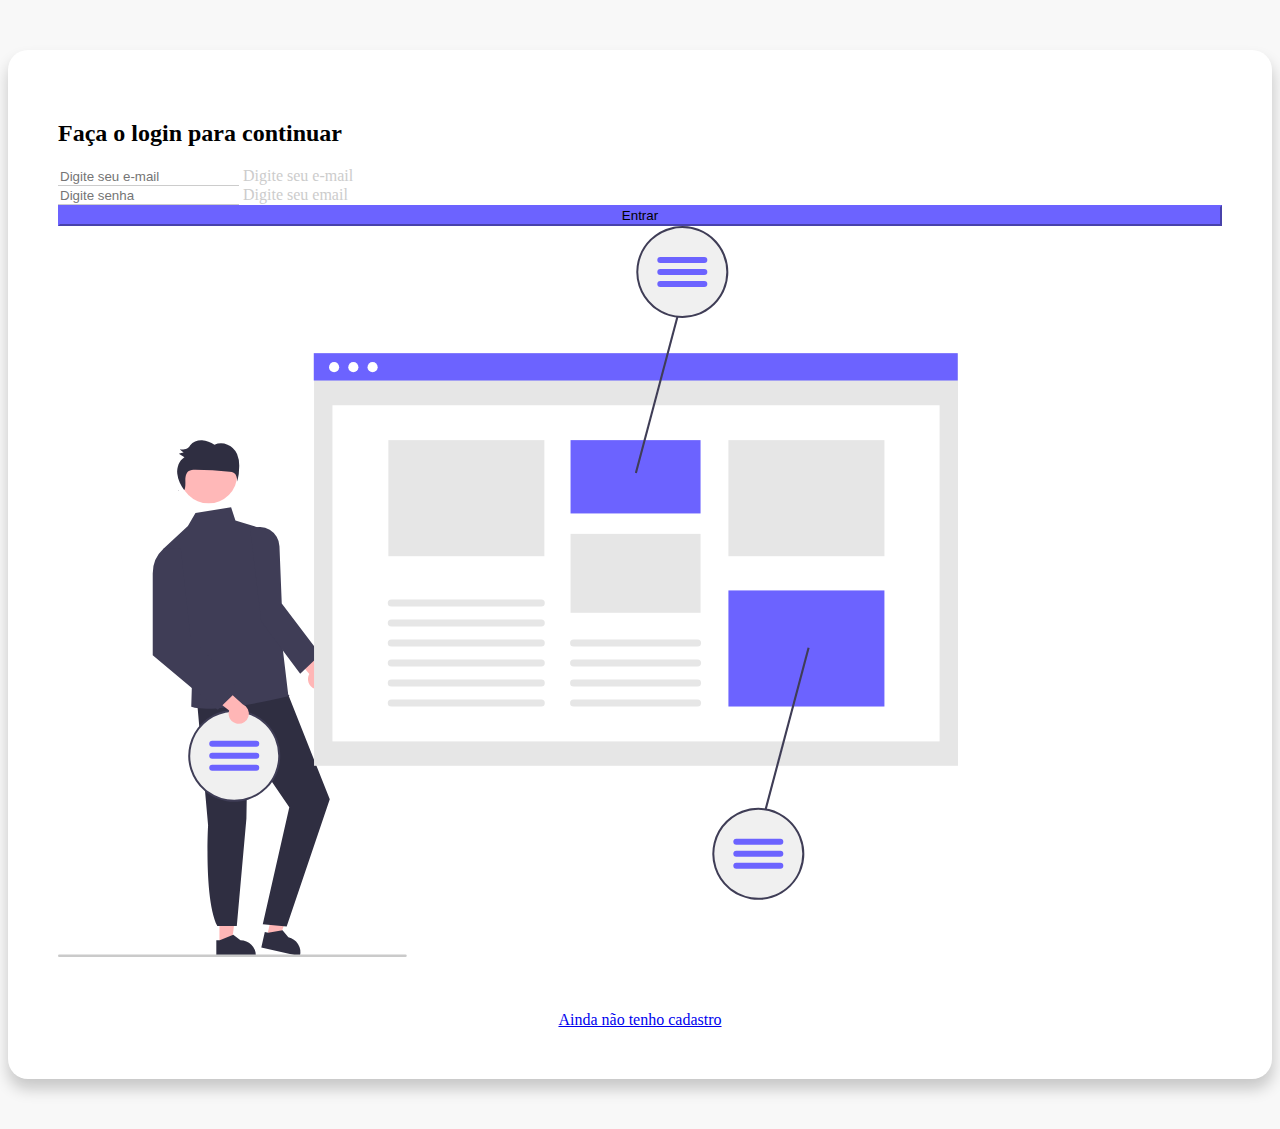
<file: index.html>
<!DOCTYPE html>
<html lang="pt-br" dir="ltr">
  <head>
    <meta name="viewport" content="width=device-width, initial-scale=1.0">
    <meta charset="utf-8">
    <title>Login</title>
    <link href="https://cdn.jsdelivr.net/npm/bootstrap@5.0.2/dist/css/bootstrap.min.css" rel="stylesheet" integrity="sha384-EVSTQN3/azprG1Anm3QDgpJLIm9Nao0Yz1ztcQTwFspd3yD65VohhpuuCOmLASjC" crossorigin="anonymous">
    <link rel="stylesheet" href="css/style.css">
    <script src="https://cdn.jsdelivr.net/npm/bootstrap@5.0.2/dist/js/bootstrap.bundle.min.js" integrity="sha384-MrcW6ZMFYlzcLA8Nl+NtUVF0sA7MsXsP1UyJoMp4YLEuNSfAP+JcXn/tWtIaxVXM" crossorigin="anonymous" defer></script>
  </head>
  <body>
    <div class="container coll 11 col-md-9" id="form-container">
      <div class="row align-items-center gx-5">
        <div class="col-md-6 order-md-2">
          <h2>Faça o login para continuar</h2>
          <form>
            <div class="form-floating mb-3">
              <input type="email" id="email" name="email" class="form-control" placeholder="Digite seu e-mail">
              <label for="email" class="form-label">Digite seu e-mail</label>
            </div>
            <div class="form-floating mb-3">
              <input type="password" id="password" name="password" class="form-control" placeholder="Digite senha">
              <label for="password" class="form-label">Digite seu email</label>
            </div>
            <button type="submit" name="button" class="btn btn-primary">Entrar</button>
          </form>
        </div>
        <div class="col-md-6 order-md-1">
          <div class="col-12">
            <img src="img/img1.svg" class="img-fluid" alt="">
          </div>
          <div class="col-12" id="link-container">
            <a href="register.html">Ainda não tenho cadastro</a>
          </div>
        </div>
      </div>
    </div>
  </body>
</html>
</file>
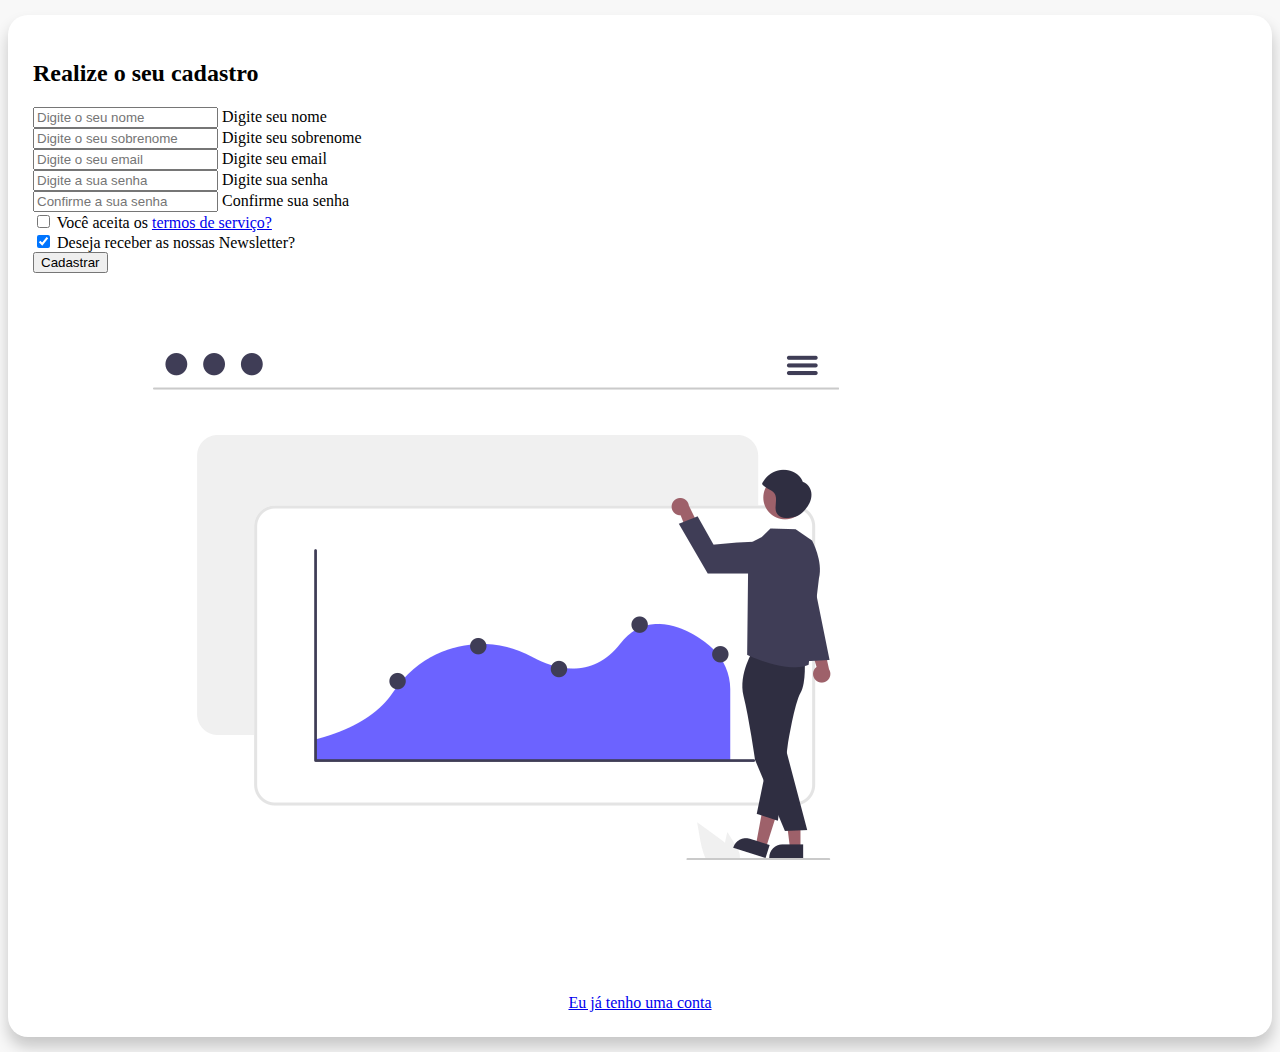
<file: register.html>
<!DOCTYPE html>
<html lang="pt-br" dir="ltr">
  <head>
    <meta name="viewport" content="width=device-width, initial-scale=1.0">
    <meta charset="utf-8">
    <title>Registre</title>
    <link href="https://cdn.jsdelivr.net/npm/bootstrap@5.0.2/dist/css/bootstrap.min.css" rel="stylesheet" integrity="sha384-EVSTQN3/azprG1Anm3QDgpJLIm9Nao0Yz1ztcQTwFspd3yD65VohhpuuCOmLASjC" crossorigin="anonymous">
    <link rel="stylesheet" href="css/style.css">
    <script src="https://cdn.jsdelivr.net/npm/bootstrap@5.0.2/dist/js/bootstrap.bundle.min.js" integrity="sha384-MrcW6ZMFYlzcLA8Nl+NtUVF0sA7MsXsP1UyJoMp4YLEuNSfAP+JcXn/tWtIaxVXM" crossorigin="anonymous" defer></script>
  </head>
  <body>
    <div class="container col-11 col-md-9" id="form-container2">
      <div class="row gx-5">
        <div class="col-md-6">
          <h2>Realize o seu cadastro</h2>
          <form>
            <div class="form-floating mb-3">
              <input type="text" class="form-control" name="name" id="name" placeholder="Digite o seu nome">
              <label for="name" class="form-label">Digite seu nome</label>
            </div>
            <div class="form-floating mb-3">
              <input type="text" class="form-control" name="lastname" id="lastname" placeholder="Digite o seu sobrenome">
              <label for="lastname" class="form-label">Digite seu sobrenome</label>
            </div>
            <div class="form-floating mb-3">
              <input type="email" class="form-control" name="email" id="email" placeholder="Digite o seu email">
              <label for="email" class="form-label">Digite seu email</label>
            </div>
            <div class="form-floating mb-3">
              <input type="password" class="form-control" name="password" id="password" placeholder="Digite a sua senha">
              <label for="password" class="form-label">Digite sua senha</label>
            </div>
            <div class="form-floating mb-3">
              <input type="confirmpassword" class="form-control" name="confirmpassword" id="confirmpassword" placeholder="Confirme a sua senha">
              <label for="confirmpassword" class="form-label">Confirme sua senha</label>
            </div>
            <div class="mb-3">
              <div class="form-check mb-2">
                <input type="checkbox" class="form-check-input" value="" id="agree-form" name="agree-form">
                <label for="agree-form" class="form-check-label">Você aceita os <a href="#">termos de serviço?</a></label>
              </div>
              <div class="form-check mb-2">
                <input type="checkbox" class="form-check-input" value="" id="newsletter" name="newsletter" checked>
                <label for="newsletter" class="form-check-label">Deseja receber as nossas Newsletter?</label>
              </div>
            </div>
            <button type="submit" name="button" class="btn btn-primary">Cadastrar</button>
          </form>
        </div>
        <div class="col-md-6">
          <div class="row align-items-center">
            <div class="col-12">
              <img src="img/img2.png" class="img-fluid" alt="">
            </div>
            <div class="col-12" id="link-container">
              <a href="index.html">Eu já tenho uma conta</a>
            </div>
          </div>
        </div>
      </div>
    </div>
  </body>
</html>
</file>
<file: css/style.css>
body {
  background-color: #f8f8f8;
}

#form-container {
  background-color: #FFF;
  border-radius: 20px;
  box-shadow: .5px 10px 15px rgba(0, 0, 0, 0.2);
  margin: 25px auto;
  padding: 25px;
}

#form-container2 {
  background-color: #FFF;
  border-radius: 20px;
  box-shadow: .5px 10px 15px rgba(0, 0, 0, 0.2);
  margin: 15px auto;
  padding: 25px;
}

@media (min-width: 768px) {
  #form-container {
    margin: 50px auto;
    padding: 50px;
  }
};

#form-container h2 {
  color: #222;
  transition: .5s;
}

#form-container a:hover {
  color: #6c63ff;
}

#form-container .form-control {
  border: none;
  border-bottom: 1px solid #ccc;
  border-radius: 0;
}

#form-container .form-control:focus {
  box-shadow: none;
}

#form-container .form-floating label {
  color: #CCC;
}

#form-container .form-floating > .form-control:focus~label {
  color: #222;
}

#form-container button {
  background-color: #6c63ff;
  border-color: #6c63ff;
  width: 100%
}

@media (min-width: 768px) {
  .btn.btn-primary {
    width: auto;
  }
};

/* IMAGES */

.row.align-items-center {
  align-content: center;
  height: 100%;
  padding: 50px;
}

#link-container {
  text-align: center;
  padding-top: 50px;
}
</file>
